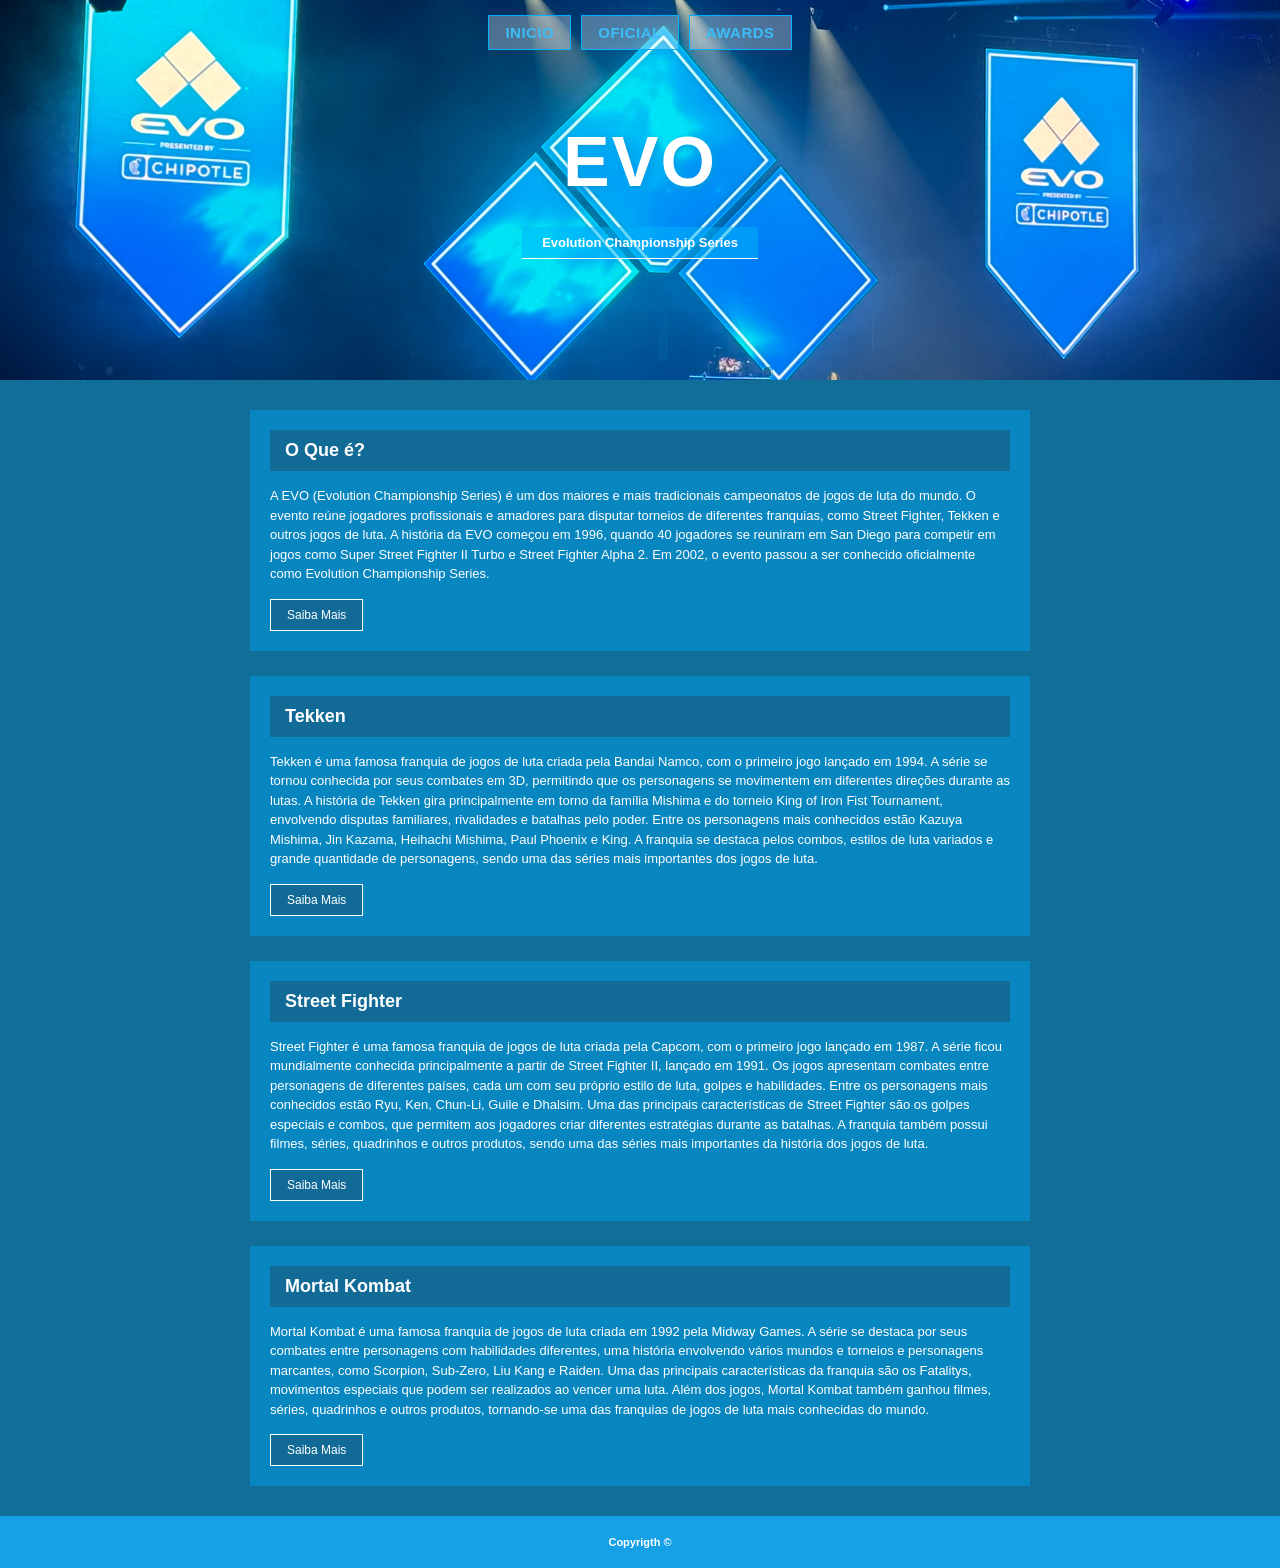
<file: index.html>
<!DOCTYPE html>
<html lang="Pt-br">
<head>
    <meta charset="UTF-8">
    <meta name="viewport" content="width=device-width, initial-scale=1.0">
    <title>EVO&copy</title>
    <link rel="stylesheet" href="Estilo.css">
    
</head>
<body>
    <header class="Hero">
        <nav class="Botão">
            
            <a href="#">Inicio</a>
            <a href="https://evo.gg/">Oficial</a>
            <a href="https://evo.gg/awards">Awards</a>

        </nav>

        <h1>EVO</h1>

        <H2 class="Subtitulo">Evolution Championship Series</H2>
        
    </header>
    <Main class="Principal">
        <article class="card">
            <header>
            <h3>O Que é?</h3>
            </header>
            <p> A EVO (Evolution Championship Series) é um dos maiores e mais tradicionais campeonatos de jogos de luta do mundo. O evento reúne jogadores profissionais e amadores para disputar torneios de diferentes franquias, como Street Fighter, Tekken e outros jogos de luta. A história da EVO começou em 1996, quando 40 jogadores se reuniram em San Diego para competir em jogos como Super Street Fighter II Turbo e Street Fighter Alpha 2. Em 2002, o evento passou a ser conhecido oficialmente como Evolution Championship Series.</p>
            <a class="Link" href="O que e.html">Saiba Mais</a>
        </article>

        <article class="card">
            <header> <h3>Tekken</h3></header>
            <p>Tekken é uma famosa franquia de jogos de luta criada pela Bandai Namco, com o primeiro jogo lançado em 1994. A série se tornou conhecida por seus combates em 3D, permitindo que os personagens se movimentem em diferentes direções durante as lutas. A história de Tekken gira principalmente em torno da família Mishima e do torneio King of Iron Fist Tournament, envolvendo disputas familiares, rivalidades e batalhas pelo poder. Entre os personagens mais conhecidos estão Kazuya Mishima, Jin Kazama, Heihachi Mishima, Paul Phoenix e King. A franquia se destaca pelos combos, estilos de luta variados e grande quantidade de personagens, sendo uma das séries mais importantes dos jogos de luta.</p>
            <a class="Link" href="Tekken.html">Saiba Mais</a>
        </article>

        <article class="card">
             <header><h3>Street Fighter</h3></header>
            <p>Street Fighter é uma famosa franquia de jogos de luta criada pela Capcom, com o primeiro jogo lançado em 1987. A série ficou mundialmente conhecida principalmente a partir de Street Fighter II, lançado em 1991. Os jogos apresentam combates entre personagens de diferentes países, cada um com seu próprio estilo de luta, golpes e habilidades. Entre os personagens mais conhecidos estão Ryu, Ken, Chun-Li, Guile e Dhalsim. Uma das principais características de Street Fighter são os golpes especiais e combos, que permitem aos jogadores criar diferentes estratégias durante as batalhas. A franquia também possui filmes, séries, quadrinhos e outros produtos, sendo uma das séries mais importantes da história dos jogos de luta.</p>
            <a class="Link" href="Sreet Fighter.html">Saiba Mais</a>
        </article>

        <article class="card">
           <header>  <h3>Mortal Kombat</h3></header>
            <p>Mortal Kombat é uma famosa franquia de jogos de luta criada em 1992 pela Midway Games. A série se destaca por seus combates entre personagens com habilidades diferentes, uma história envolvendo vários mundos e torneios e personagens marcantes, como Scorpion, Sub-Zero, Liu Kang e Raiden. Uma das principais características da franquia são os Fatalitys, movimentos especiais que podem ser realizados ao vencer uma luta. Além dos jogos, Mortal Kombat também ganhou filmes, séries, quadrinhos e outros produtos, tornando-se uma das franquias de jogos de luta mais conhecidas do mundo.</p>
            <a class="Link" href="Mortal Kombat.html">Saiba Mais</a>
        </article>
    </Main>    

    <footer>
        <p>Copyrigth &copy;</p>
    </footer>
</body>
</html>
</file>
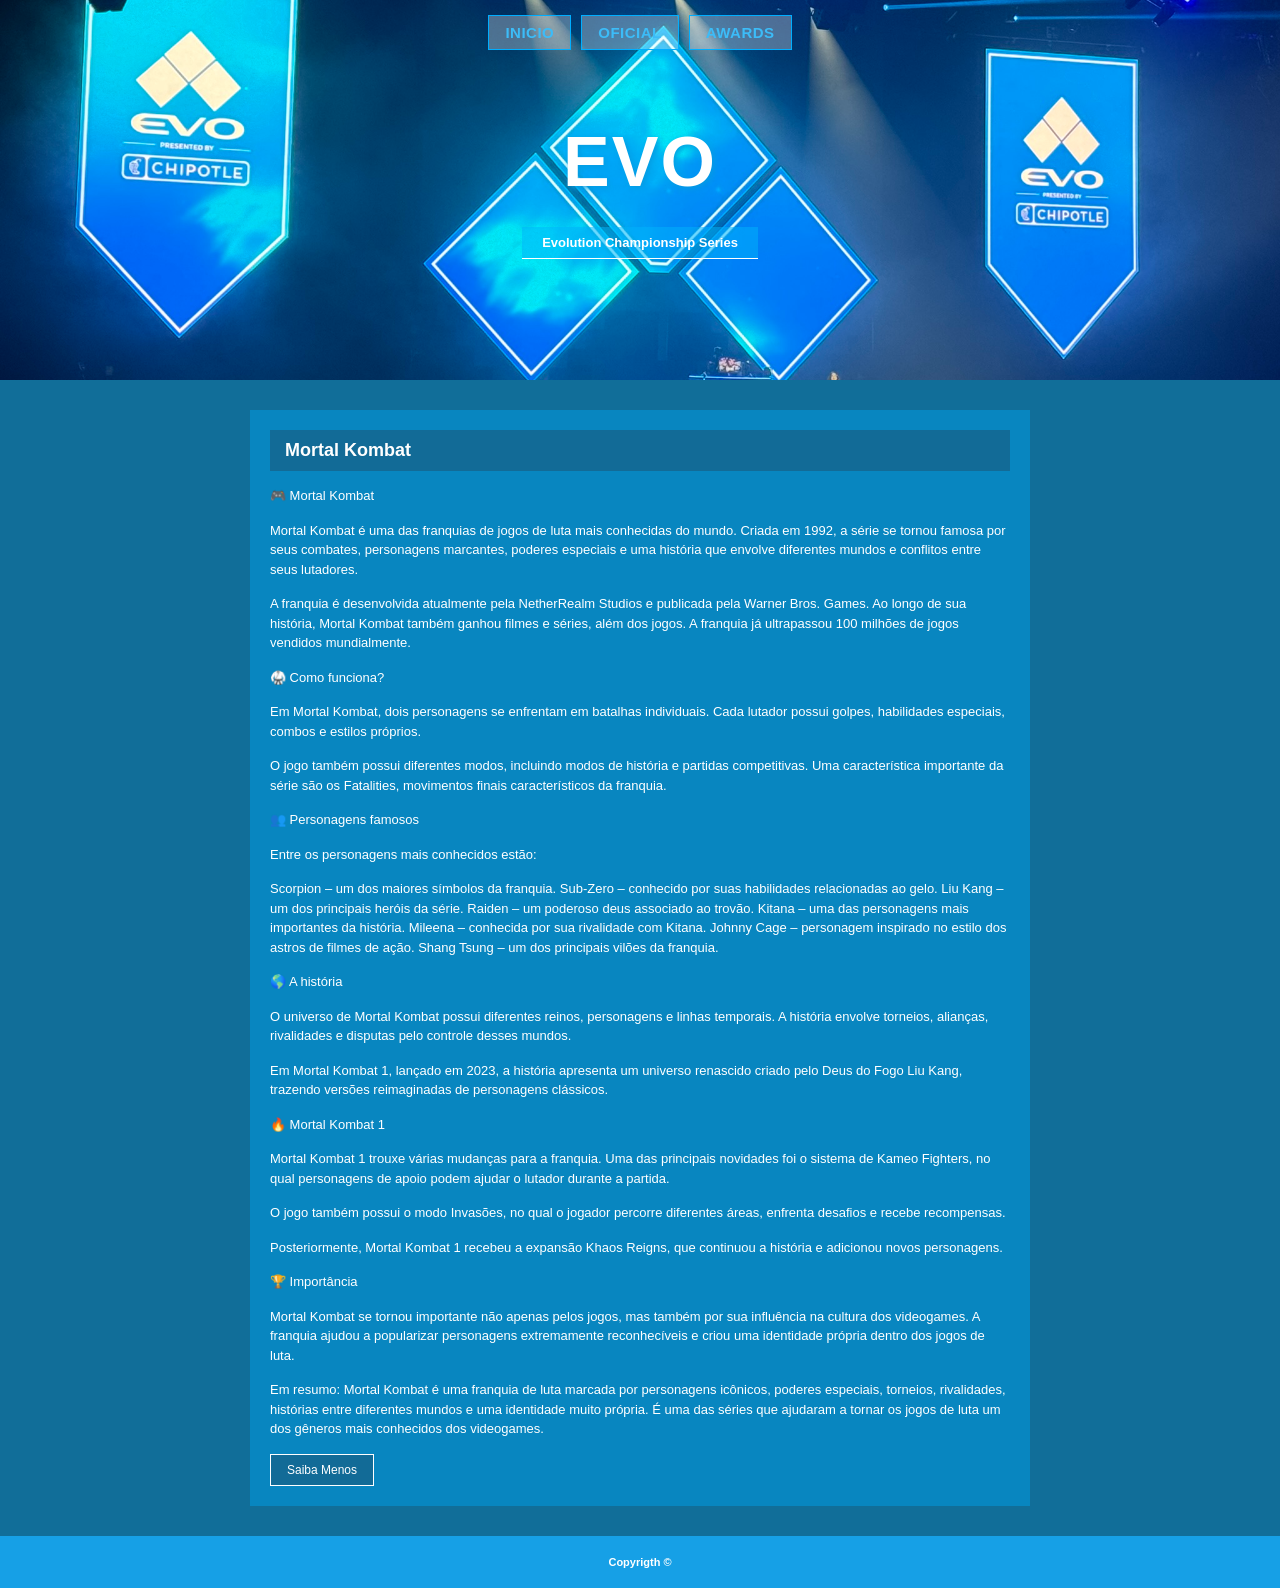
<file: Mortal Kombat.html>
<!DOCTYPE html>
<html lang="Pt-br">
<head>
    <meta charset="UTF-8">
    <meta name="viewport" content="width=device-width, initial-scale=1.0">
    <title>EVO&copy</title>
    <link rel="stylesheet" href="Estilo.css">
    
</head>
<body>
    <header class="Hero">
        <nav class="Botão">
            <a href="Home.html">Inicio</a>
            <a href="#https://evo.gg/">Oficial</a>
            <a href="https://evo.gg/awards">Awards</a>

        </nav>

        <h1>EVO</h1>

        <H2 class="Subtitulo">Evolution Championship Series</H2>
        
    </header>
    <Main class="Principal">
        
        <article class="card">
            <header>
            <h3>Mortal Kombat</h3>
        </header>
            <p>🎮 Mortal Kombat

<p>Mortal Kombat é uma das franquias de jogos de luta mais conhecidas do mundo. Criada em 1992, a série se tornou famosa por seus combates, personagens marcantes, poderes especiais e uma história que envolve diferentes mundos e conflitos entre seus lutadores.

<p>A franquia é desenvolvida atualmente pela NetherRealm Studios e publicada pela Warner Bros. Games. Ao longo de sua história, Mortal Kombat também ganhou filmes e séries, além dos jogos. A franquia já ultrapassou 100 milhões de jogos vendidos mundialmente.

<p>🥋 Como funciona?

<p>Em Mortal Kombat, dois personagens se enfrentam em batalhas individuais. Cada lutador possui golpes, habilidades especiais, combos e estilos próprios.

<p>O jogo também possui diferentes modos, incluindo modos de história e partidas competitivas. Uma característica importante da série são os Fatalities, movimentos finais característicos da franquia.

<p>👥 Personagens famosos

<p>Entre os personagens mais conhecidos estão:

<p>Scorpion – um dos maiores símbolos da franquia.
Sub-Zero – conhecido por suas habilidades relacionadas ao gelo.
Liu Kang – um dos principais heróis da série.
Raiden – um poderoso deus associado ao trovão.
Kitana – uma das personagens mais importantes da história.
Mileena – conhecida por sua rivalidade com Kitana.
Johnny Cage – personagem inspirado no estilo dos astros de filmes de ação.
Shang Tsung – um dos principais vilões da franquia.
<p>🌎 A história

<p>O universo de Mortal Kombat possui diferentes reinos, personagens e linhas temporais. A história envolve torneios, alianças, rivalidades e disputas pelo controle desses mundos.

<p>Em Mortal Kombat 1, lançado em 2023, a história apresenta um universo renascido criado pelo Deus do Fogo Liu Kang, trazendo versões reimaginadas de personagens clássicos.

<p>🔥 Mortal Kombat 1

<p>Mortal Kombat 1 trouxe várias mudanças para a franquia. Uma das principais novidades foi o sistema de Kameo Fighters, no qual personagens de apoio podem ajudar o lutador durante a partida.

<p>O jogo também possui o modo Invasões, no qual o jogador percorre diferentes áreas, enfrenta desafios e recebe recompensas.

<p>Posteriormente, Mortal Kombat 1 recebeu a expansão Khaos Reigns, que continuou a história e adicionou novos personagens.

<p>🏆 Importância

<p>Mortal Kombat se tornou importante não apenas pelos jogos, mas também por sua influência na cultura dos videogames. A franquia ajudou a popularizar personagens extremamente reconhecíveis e criou uma identidade própria dentro dos jogos de luta.

<p>Em resumo: Mortal Kombat é uma franquia de luta marcada por personagens icônicos, poderes especiais, torneios, rivalidades, histórias entre diferentes mundos e uma identidade muito própria. É uma das séries que ajudaram a tornar os jogos de luta um dos gêneros mais conhecidos dos videogames.</p>
            <a class="Link" href="Home.html">Saiba Menos</a>
        </article>
    </Main>    

    <footer>
        <p>Copyrigth &copy;</p>
    </footer>
</body>
</html>
</file>
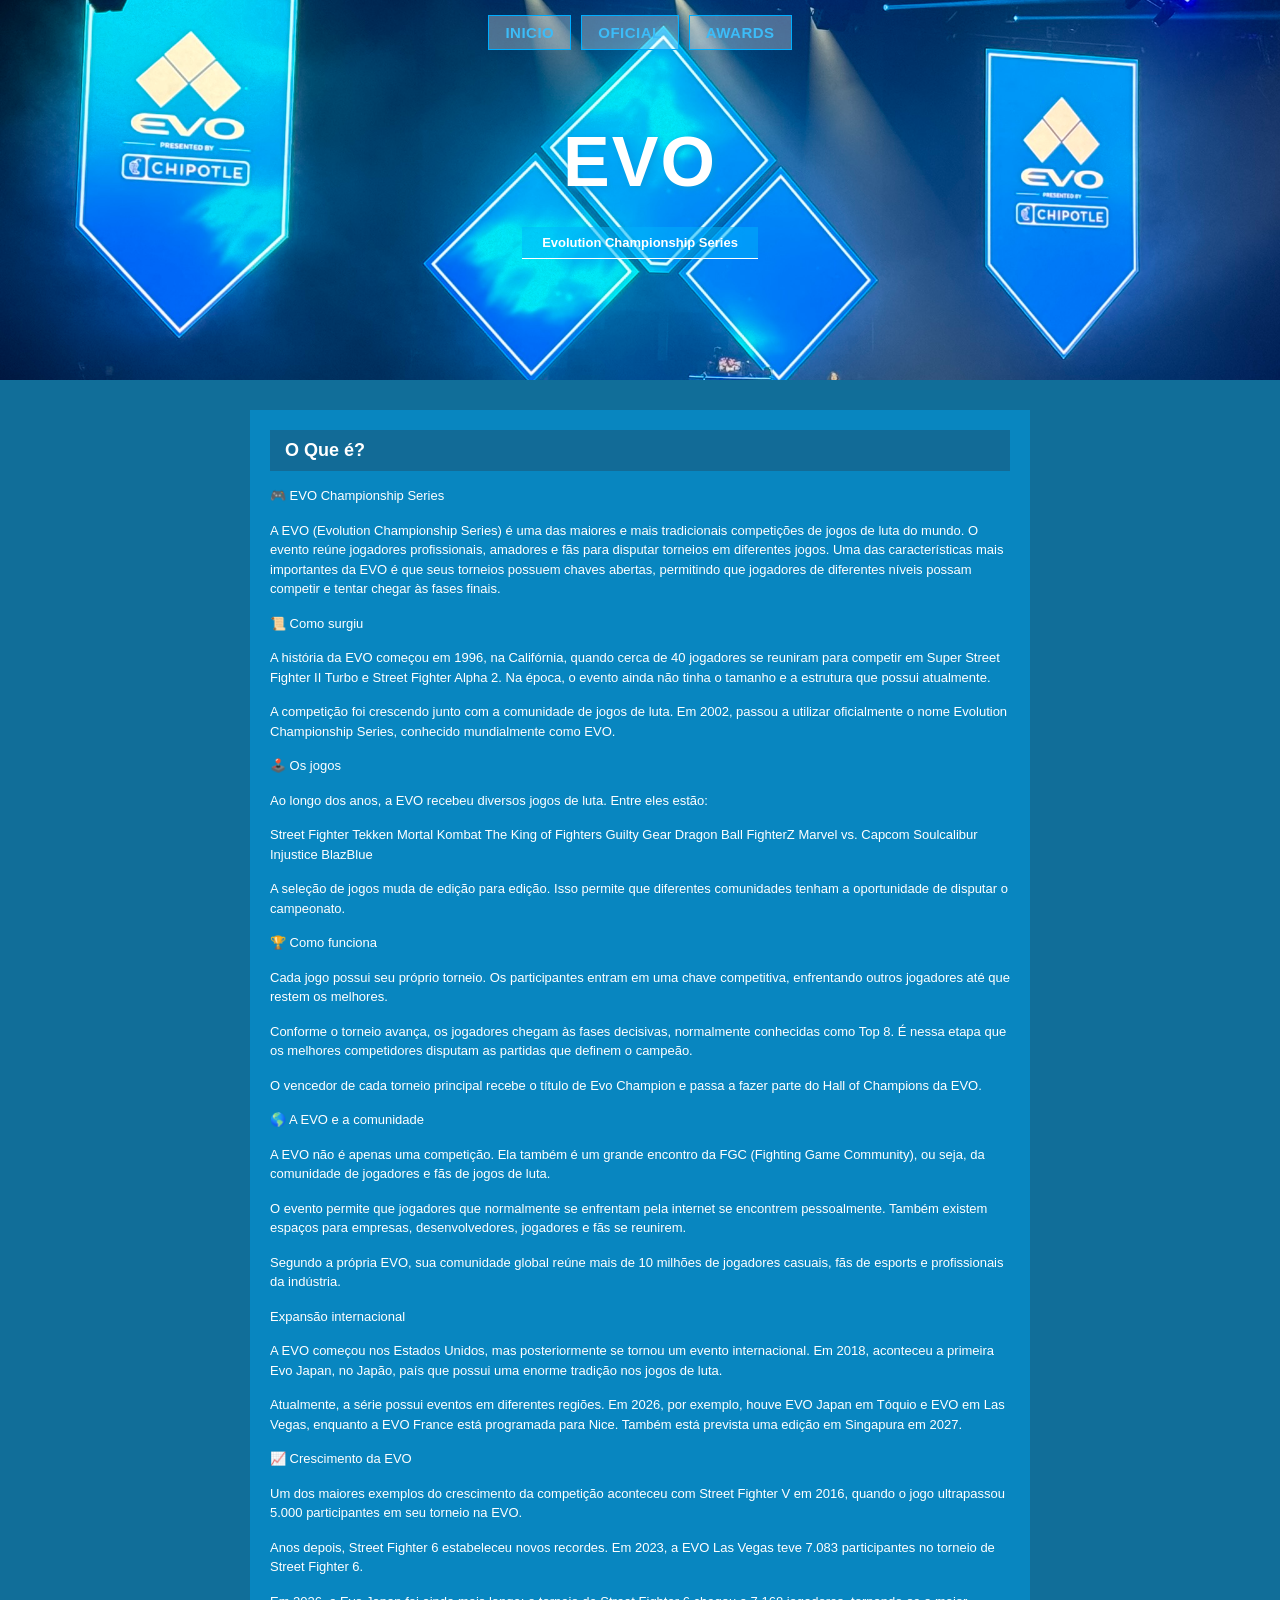
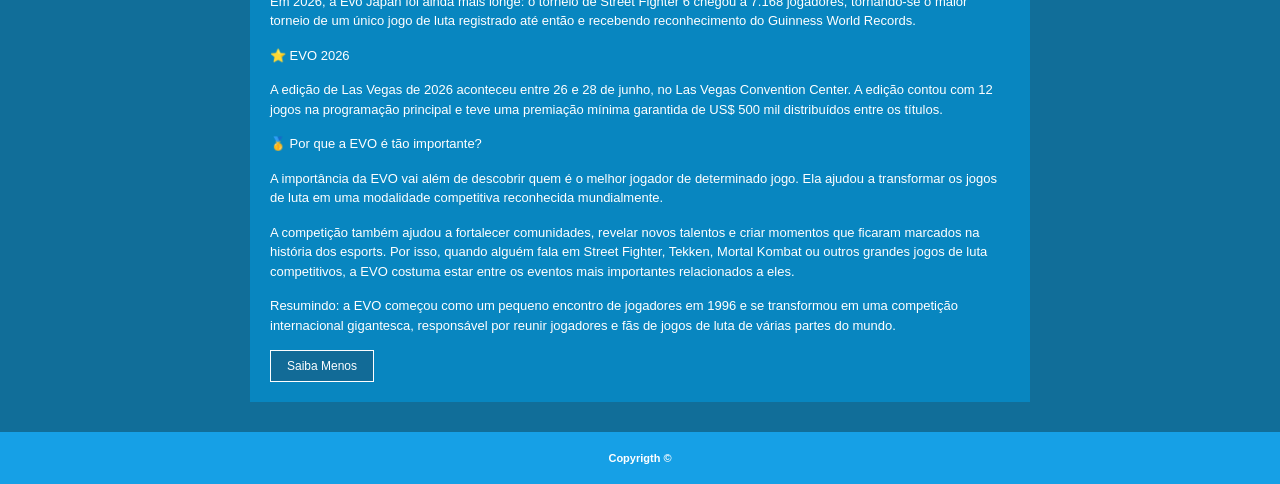
<file: O que e.html>
<!DOCTYPE html>
<html lang="Pt-br">
<head>
    <meta charset="UTF-8">
    <meta name="viewport" content="width=device-width, initial-scale=1.0">
    <title>EVO&copy</title>
    <link rel="stylesheet" href="Estilo.css">
    
</head>
<body>
    <header class="Hero">
        <nav class="Botão">
            <a href="Home.html">Inicio</a>
            <a href="https://evo.gg/">Oficial</a>
            <a href="https://evo.gg/awards">Awards</a>

        </nav>

        <h1>EVO</h1>

        <H2 class="Subtitulo">Evolution Championship Series</H2>
        
    </header>
    <Main class="Principal">
        <article class="card">
          <header> <h3>O Que é?</h3></header>
            <p>🎮 EVO Championship Series

<p>A EVO (Evolution Championship Series) é uma das maiores e mais tradicionais competições de jogos de luta do mundo. O evento reúne jogadores profissionais, amadores e fãs para disputar torneios em diferentes jogos. Uma das características mais importantes da EVO é que seus torneios possuem chaves abertas, permitindo que jogadores de diferentes níveis possam competir e tentar chegar às fases finais.</p>

<p>📜 Como surgiu

<p>A história da EVO começou em 1996, na Califórnia, quando cerca de 40 jogadores se reuniram para competir em Super Street Fighter II Turbo e Street Fighter Alpha 2. Na época, o evento ainda não tinha o tamanho e a estrutura que possui atualmente.

<p>A competição foi crescendo junto com a comunidade de jogos de luta. Em 2002, passou a utilizar oficialmente o nome Evolution Championship Series, conhecido mundialmente como EVO.

<p>🕹️ Os jogos

<p>Ao longo dos anos, a EVO recebeu diversos jogos de luta. Entre eles estão:

<p>Street Fighter
Tekken
Mortal Kombat
The King of Fighters
Guilty Gear
Dragon Ball FighterZ
Marvel vs. Capcom
Soulcalibur
Injustice
BlazBlue

<p>A seleção de jogos muda de edição para edição. Isso permite que diferentes comunidades tenham a oportunidade de disputar o campeonato.

<p>🏆 Como funciona

<p>Cada jogo possui seu próprio torneio. Os participantes entram em uma chave competitiva, enfrentando outros jogadores até que restem os melhores.

<p>Conforme o torneio avança, os jogadores chegam às fases decisivas, normalmente conhecidas como Top 8. É nessa etapa que os melhores competidores disputam as partidas que definem o campeão.

<p>O vencedor de cada torneio principal recebe o título de Evo Champion e passa a fazer parte do Hall of Champions da EVO.

<p>🌎 A EVO e a comunidade

<p>A EVO não é apenas uma competição. Ela também é um grande encontro da FGC (Fighting Game Community), ou seja, da comunidade de jogadores e fãs de jogos de luta.

<p>O evento permite que jogadores que normalmente se enfrentam pela internet se encontrem pessoalmente. Também existem espaços para empresas, desenvolvedores, jogadores e fãs se reunirem.

<p>Segundo a própria EVO, sua comunidade global reúne mais de 10 milhões de jogadores casuais, fãs de esports e profissionais da indústria.

<p>Expansão internacional

<p>A EVO começou nos Estados Unidos, mas posteriormente se tornou um evento internacional. Em 2018, aconteceu a primeira Evo Japan, no Japão, país que possui uma enorme tradição nos jogos de luta.

<p>Atualmente, a série possui eventos em diferentes regiões. Em 2026, por exemplo, houve EVO Japan em Tóquio e EVO em Las Vegas, enquanto a EVO France está programada para Nice. Também está prevista uma edição em Singapura em 2027.

<p>📈 Crescimento da EVO

<p>Um dos maiores exemplos do crescimento da competição aconteceu com Street Fighter V em 2016, quando o jogo ultrapassou 5.000 participantes em seu torneio na EVO.

<p>Anos depois, Street Fighter 6 estabeleceu novos recordes. Em 2023, a EVO Las Vegas teve 7.083 participantes no torneio de Street Fighter 6.

<p>Em 2026, a Evo Japan foi ainda mais longe: o torneio de Street Fighter 6 chegou a 7.168 jogadores, tornando-se o maior torneio de um único jogo de luta registrado até então e recebendo reconhecimento do Guinness World Records.

<p>⭐ EVO 2026

<p>A edição de Las Vegas de 2026 aconteceu entre 26 e 28 de junho, no Las Vegas Convention Center. A edição contou com 12 jogos na programação principal e teve uma premiação mínima garantida de US$ 500 mil distribuídos entre os títulos.

<p>🥇 Por que a EVO é tão importante?

<p>A importância da EVO vai além de descobrir quem é o melhor jogador de determinado jogo. Ela ajudou a transformar os jogos de luta em uma modalidade competitiva reconhecida mundialmente.

<p>A competição também ajudou a fortalecer comunidades, revelar novos talentos e criar momentos que ficaram marcados na história dos esports. Por isso, quando alguém fala em Street Fighter, Tekken, Mortal Kombat ou outros grandes jogos de luta competitivos, a EVO costuma estar entre os eventos mais importantes relacionados a eles.

<p>Resumindo: a EVO começou como um pequeno encontro de jogadores em 1996 e se transformou em uma competição internacional gigantesca, responsável por reunir jogadores e fãs de jogos de luta de várias partes do mundo.</p>

            <a class="Link" href="Home.html">Saiba Menos</a>
        </article>

    </Main>    

    <footer>
        <p>Copyrigth &copy;</p>
    </footer>
</body>
</html>
</file>
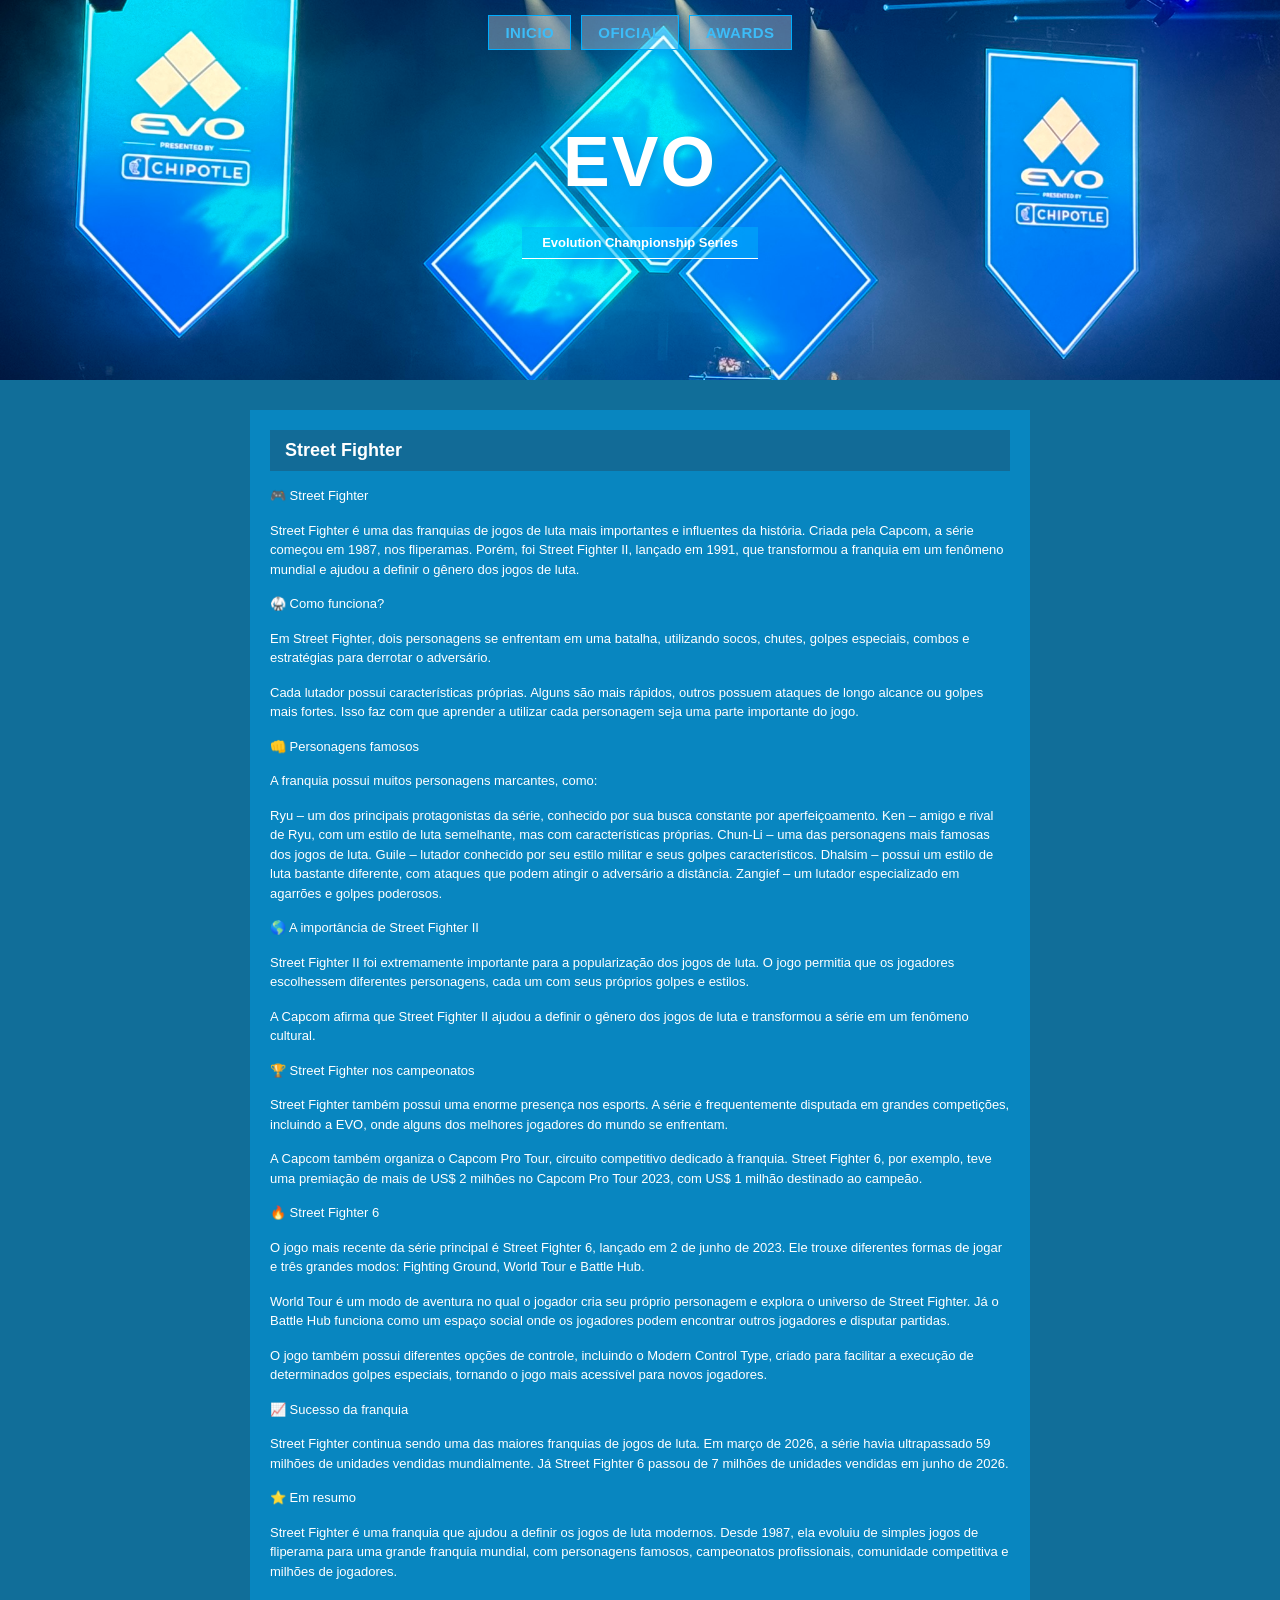
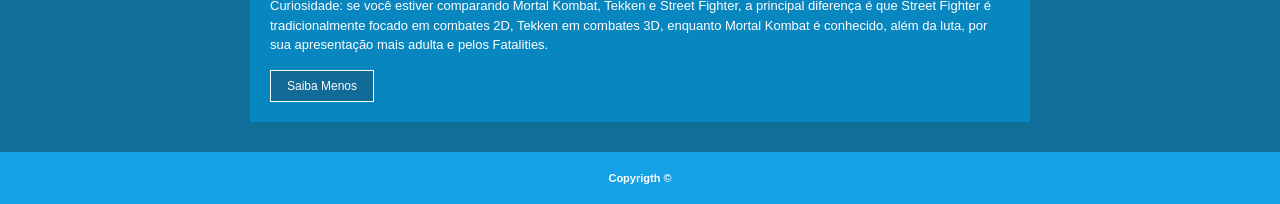
<file: Sreet Fighter.html>
<!DOCTYPE html>
<html lang="Pt-br">
<head>
    <meta charset="UTF-8">
    <meta name="viewport" content="width=device-width, initial-scale=1.0">
    <title>EVO&copy</title>
    <link rel="stylesheet" href="Estilo.css">
    
</head>
<body>
    <header class="Hero">
        <nav class="Botão">
            <a href="Home.html">Inicio</a>
            <a href="https://evo.gg/">Oficial</a>
            <a href="https://evo.gg/awards">Awards</a>

        </nav>

        <h1>EVO</h1>

        <H2 class="Subtitulo">Evolution Championship Series</H2>
        
    </header>
    <Main class="Principal">

        <article class="card">
          <header> <h3>Street Fighter</h3></header>
            <p>🎮 Street Fighter

<p>Street Fighter é uma das franquias de jogos de luta mais importantes e influentes da história. Criada pela Capcom, a série começou em 1987, nos fliperamas. Porém, foi Street Fighter II, lançado em 1991, que transformou a franquia em um fenômeno mundial e ajudou a definir o gênero dos jogos de luta.

<p>🥋 Como funciona?

<p>Em Street Fighter, dois personagens se enfrentam em uma batalha, utilizando socos, chutes, golpes especiais, combos e estratégias para derrotar o adversário.

<p>Cada lutador possui características próprias. Alguns são mais rápidos, outros possuem ataques de longo alcance ou golpes mais fortes. Isso faz com que aprender a utilizar cada personagem seja uma parte importante do jogo.

<p>👊 Personagens famosos

<p>A franquia possui muitos personagens marcantes, como:

<p>Ryu – um dos principais protagonistas da série, conhecido por sua busca constante por aperfeiçoamento.
Ken – amigo e rival de Ryu, com um estilo de luta semelhante, mas com características próprias.
Chun-Li – uma das personagens mais famosas dos jogos de luta.
Guile – lutador conhecido por seu estilo militar e seus golpes característicos.
Dhalsim – possui um estilo de luta bastante diferente, com ataques que podem atingir o adversário a distância.
Zangief – um lutador especializado em agarrões e golpes poderosos.
<p>🌎 A importância de Street Fighter II

<p>Street Fighter II foi extremamente importante para a popularização dos jogos de luta. O jogo permitia que os jogadores escolhessem diferentes personagens, cada um com seus próprios golpes e estilos.

<p>A Capcom afirma que Street Fighter II ajudou a definir o gênero dos jogos de luta e transformou a série em um fenômeno cultural.

<p>🏆 Street Fighter nos campeonatos

<p>Street Fighter também possui uma enorme presença nos esports. A série é frequentemente disputada em grandes competições, incluindo a EVO, onde alguns dos melhores jogadores do mundo se enfrentam.

<p>A Capcom também organiza o Capcom Pro Tour, circuito competitivo dedicado à franquia. Street Fighter 6, por exemplo, teve uma premiação de mais de US$ 2 milhões no Capcom Pro Tour 2023, com US$ 1 milhão destinado ao campeão.

<p>🔥 Street Fighter 6

<p>O jogo mais recente da série principal é Street Fighter 6, lançado em 2 de junho de 2023. Ele trouxe diferentes formas de jogar e três grandes modos: Fighting Ground, World Tour e Battle Hub.

<p>World Tour é um modo de aventura no qual o jogador cria seu próprio personagem e explora o universo de Street Fighter. Já o Battle Hub funciona como um espaço social onde os jogadores podem encontrar outros jogadores e disputar partidas.

<p>O jogo também possui diferentes opções de controle, incluindo o Modern Control Type, criado para facilitar a execução de determinados golpes especiais, tornando o jogo mais acessível para novos jogadores.

<p>📈 Sucesso da franquia

<p>Street Fighter continua sendo uma das maiores franquias de jogos de luta. Em março de 2026, a série havia ultrapassado 59 milhões de unidades vendidas mundialmente. Já Street Fighter 6 passou de 7 milhões de unidades vendidas em junho de 2026.

<p>⭐ Em resumo

<p>Street Fighter é uma franquia que ajudou a definir os jogos de luta modernos. Desde 1987, ela evoluiu de simples jogos de fliperama para uma grande franquia mundial, com personagens famosos, campeonatos profissionais, comunidade competitiva e milhões de jogadores.

<p>Curiosidade: se você estiver comparando Mortal Kombat, Tekken e Street Fighter, a principal diferença é que Street Fighter é tradicionalmente focado em combates 2D, Tekken em combates 3D, enquanto Mortal Kombat é conhecido, além da luta, por sua apresentação mais adulta e pelos Fatalities.</p>
            <a class="Link" href="Home.html">Saiba Menos</a>
        </article>
    </Main>    

    <footer>
        <p>Copyrigth &copy;</p>
    </footer>
</body>
</html>
</file>
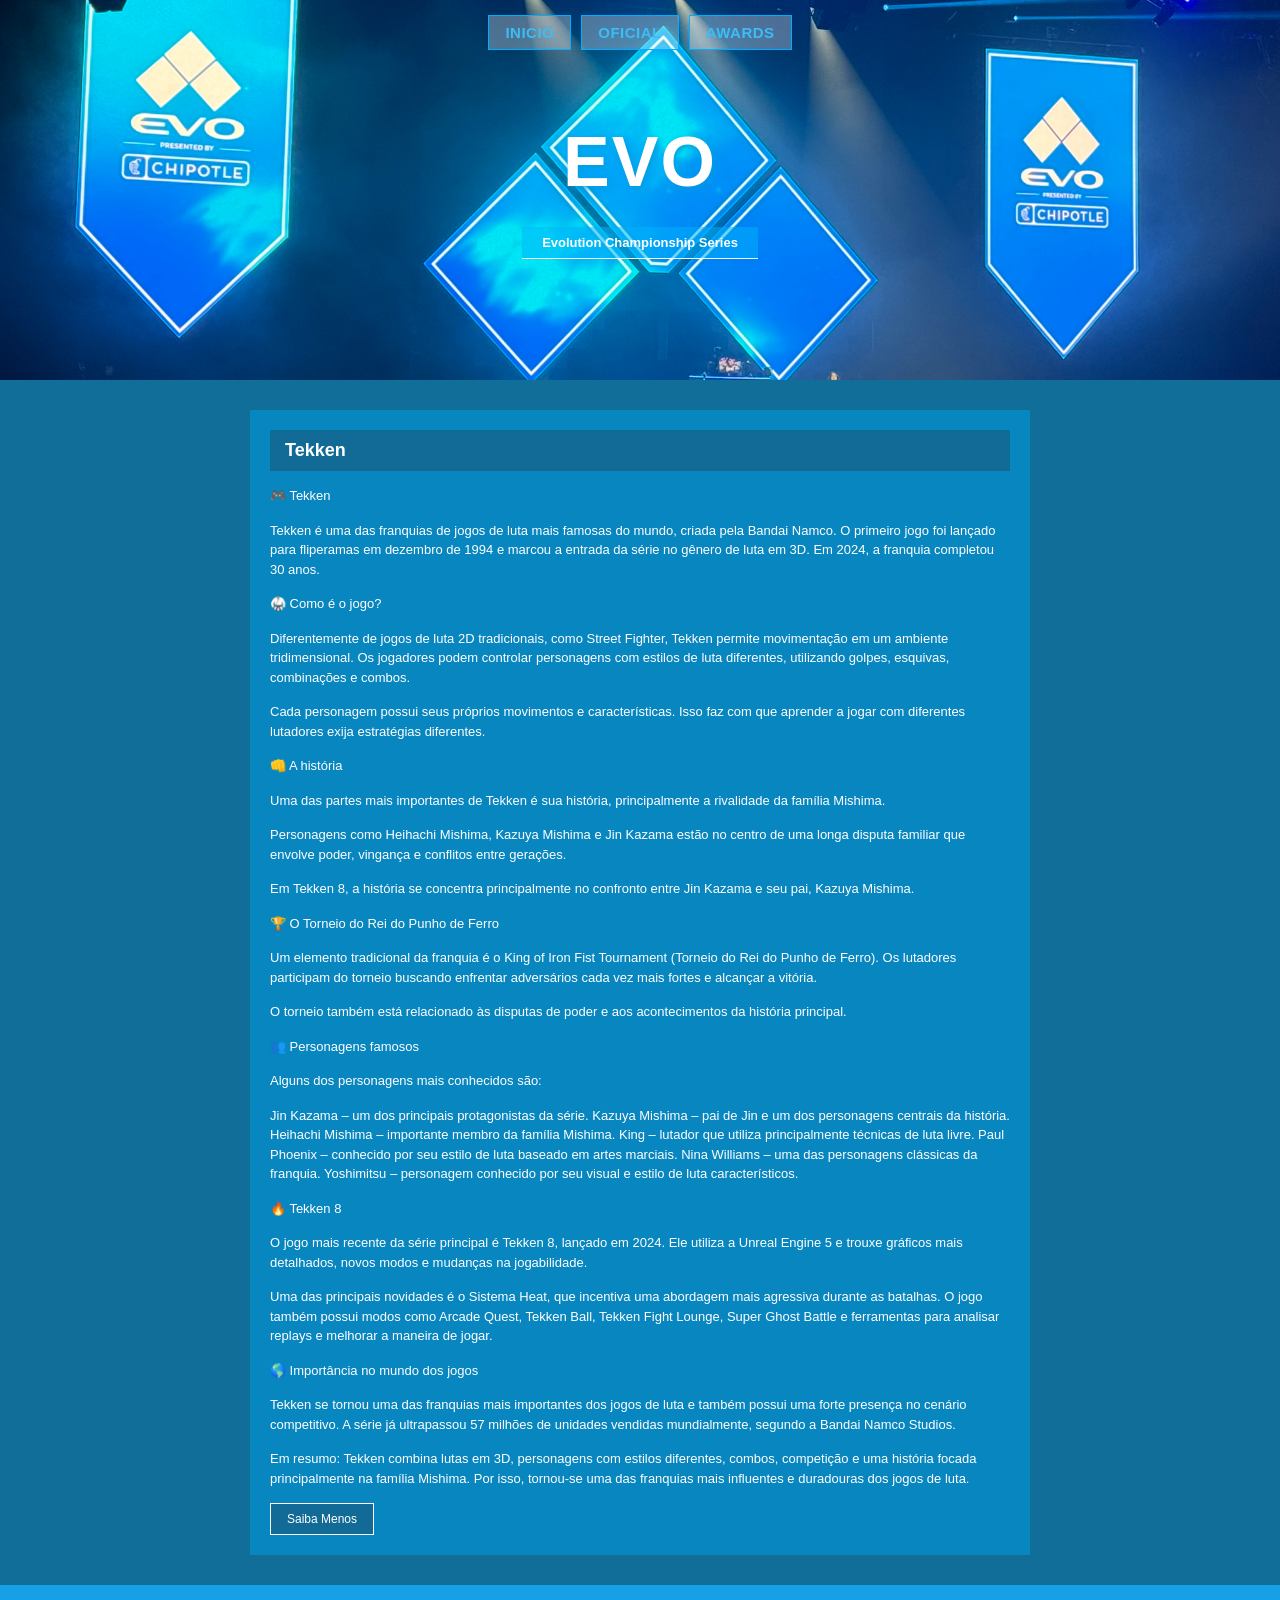
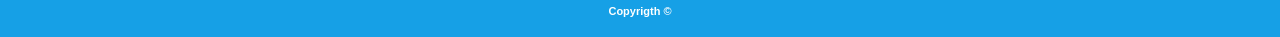
<file: Tekken.html>
<!DOCTYPE html>
<html lang="Pt-br">
<head>
    <meta charset="UTF-8">
    <meta name="viewport" content="width=device-width, initial-scale=1.0">
    <title>EVO&copy</title>
    <link rel="stylesheet" href="Estilo.css">
    
</head>
<body>
    <header class="Hero">
        <nav class="Botão">
            <a href="Home.html">Inicio</a>
            <a href="https://evo.gg/">Oficial</a>
            <a href="https://evo.gg/awards">Awards</a>

        </nav>

        <h1>EVO</h1>

        <H2 class="Subtitulo">Evolution Championship Series</H2>
        
    </header>
    <Main class="Principal">
    
        <article class="card">
           <header> <h3>Tekken</h3></header>
            <p>🎮 Tekken

<p>Tekken é uma das franquias de jogos de luta mais famosas do mundo, criada pela Bandai Namco. O primeiro jogo foi lançado para fliperamas em dezembro de 1994 e marcou a entrada da série no gênero de luta em 3D. Em 2024, a franquia completou 30 anos.

<p>🥋 Como é o jogo?

<p>Diferentemente de jogos de luta 2D tradicionais, como Street Fighter, Tekken permite movimentação em um ambiente tridimensional. Os jogadores podem controlar personagens com estilos de luta diferentes, utilizando golpes, esquivas, combinações e combos.

<p>Cada personagem possui seus próprios movimentos e características. Isso faz com que aprender a jogar com diferentes lutadores exija estratégias diferentes.

<p>👊 A história

<p>Uma das partes mais importantes de Tekken é sua história, principalmente a rivalidade da família Mishima.

<p>Personagens como Heihachi Mishima, Kazuya Mishima e Jin Kazama estão no centro de uma longa disputa familiar que envolve poder, vingança e conflitos entre gerações.

<p>Em Tekken 8, a história se concentra principalmente no confronto entre Jin Kazama e seu pai, Kazuya Mishima.

<p>🏆 O Torneio do Rei do Punho de Ferro

<p>Um elemento tradicional da franquia é o King of Iron Fist Tournament (Torneio do Rei do Punho de Ferro). Os lutadores participam do torneio buscando enfrentar adversários cada vez mais fortes e alcançar a vitória.

<p>O torneio também está relacionado às disputas de poder e aos acontecimentos da história principal.

<p>👥 Personagens famosos

<p>Alguns dos personagens mais conhecidos são:

<p>Jin Kazama – um dos principais protagonistas da série.
Kazuya Mishima – pai de Jin e um dos personagens centrais da história.
Heihachi Mishima – importante membro da família Mishima.
King – lutador que utiliza principalmente técnicas de luta livre.
Paul Phoenix – conhecido por seu estilo de luta baseado em artes marciais.
Nina Williams – uma das personagens clássicas da franquia.
Yoshimitsu – personagem conhecido por seu visual e estilo de luta característicos.
<p>🔥 Tekken 8

<p>O jogo mais recente da série principal é Tekken 8, lançado em 2024. Ele utiliza a Unreal Engine 5 e trouxe gráficos mais detalhados, novos modos e mudanças na jogabilidade.

<p>Uma das principais novidades é o Sistema Heat, que incentiva uma abordagem mais agressiva durante as batalhas. O jogo também possui modos como Arcade Quest, Tekken Ball, Tekken Fight Lounge, Super Ghost Battle e ferramentas para analisar replays e melhorar a maneira de jogar.

<p>🌎 Importância no mundo dos jogos

<p>Tekken se tornou uma das franquias mais importantes dos jogos de luta e também possui uma forte presença no cenário competitivo. A série já ultrapassou 57 milhões de unidades vendidas mundialmente, segundo a Bandai Namco Studios.

<p>Em resumo: Tekken combina lutas em 3D, personagens com estilos diferentes, combos, competição e uma história focada principalmente na família Mishima. Por isso, tornou-se uma das franquias mais influentes e duradouras dos jogos de luta.</p>
            <a class="Link" href="Home.html">Saiba Menos</a>
        </article>

    </Main>    

    <footer>
        <p>Copyrigth &copy;</p>
    </footer>
</body>
</html>
</file>
<file: Estilo.css>
*{
        box-sizing: border-box;
        margin: 0;
        padding: 0;
}
    body{
        font-family: sans-serif;
        background-color: rgb(17, 110, 153);
        color: white
}
    .Hero{
        position: auto;
        width: 100%;
        height: 380px;
        background: linear-gradient(rgba(0, 0, 0, 0.15), rgba(0, 0, 0, 0.15));
        background-image: url(imagens/pomp-pageantry-and-punching-evo-2024-is-a-celebration-of-fighting-games-2048x1536-15c971fa76e3.jpeg);
        background-size:cover;
        align-self: auto;
        background-position:  center;
        display: flex;
        flex-direction: column;
        align-items: center;
        justify-content: center ;
        color: white;
}

    .Botão{
        position: absolute;
        top: 15px;
        display: flex;
        gap: 10px;
    }

    .Botão a{
        color: #3cbcf8;
        text-decoration: none;
        font-size: 15px;
        font-weight: bold;
        border: 1px solid rgb(0, 174, 255);
        padding: 8px 16px;
        background-color: rgba(1000, 1000, 1000, 0.3);
        text-transform: uppercase;
        letter-spacing: 0.5px;
    }

    .Botão a:hover{
        background-color: rgba(0, 38, 255, 0.123);
    }

    .Hero h1{
        font-size: 70px;
        font-weight: bold;
        letter-spacing: 2px;
        text-shadow:2px 2px 6px rgb(5, 155, 224);
        margin-bottom: 25px;
        text-transform: uppercase;
    }

    .Subtitulo{
            background-color: rgba(0, 180, 252, 0.5);
            border-bottom: 1px solid white;
            padding: 8px 20px;
            font-size: 13px;
            font-weight: bold;
            
    }

    .Principal{
        max-width: 820px;
        margin: 30px auto;
        padding: 0 20px;
        display: flex;
        flex-direction: column;
        gap: 25px;
    }

    .card{
        background-color: rgba(6, 143, 206, 0.747);
        padding: 20px;
    }

    header h3{
        background-color:rgba(20, 104, 146, 0.884) ;
        padding: 10px 15px;
        font-size: 18px;
        font-weight: bold;
        color:rgb(255, 255, 255);
        margin-bottom: 15px;
    }

    .card p{
        font-size: 13px;
        line-height: 1.5;
        color: white;
        margin-bottom: 15px;
    }

    .Link{
        display:inline-block ;
        background-color: rgba(20, 104, 146, 0.884) ;
        color: #fdfeff;
        text-decoration: none;
        padding: 8px 16px;
        font-size: 12px;
        border: 1px solid ;
        cursor: pointer;
        
    }

    .Link:hover{
        background-color: rgba(2, 66, 161, 0.719);
    }

    footer{
        background-color: rgb(22, 160, 230);
        color: white;
        text-align: center;
        padding: 20px;
        font-size: 11px;
        font-weight: bold;
    
    }
</file>
